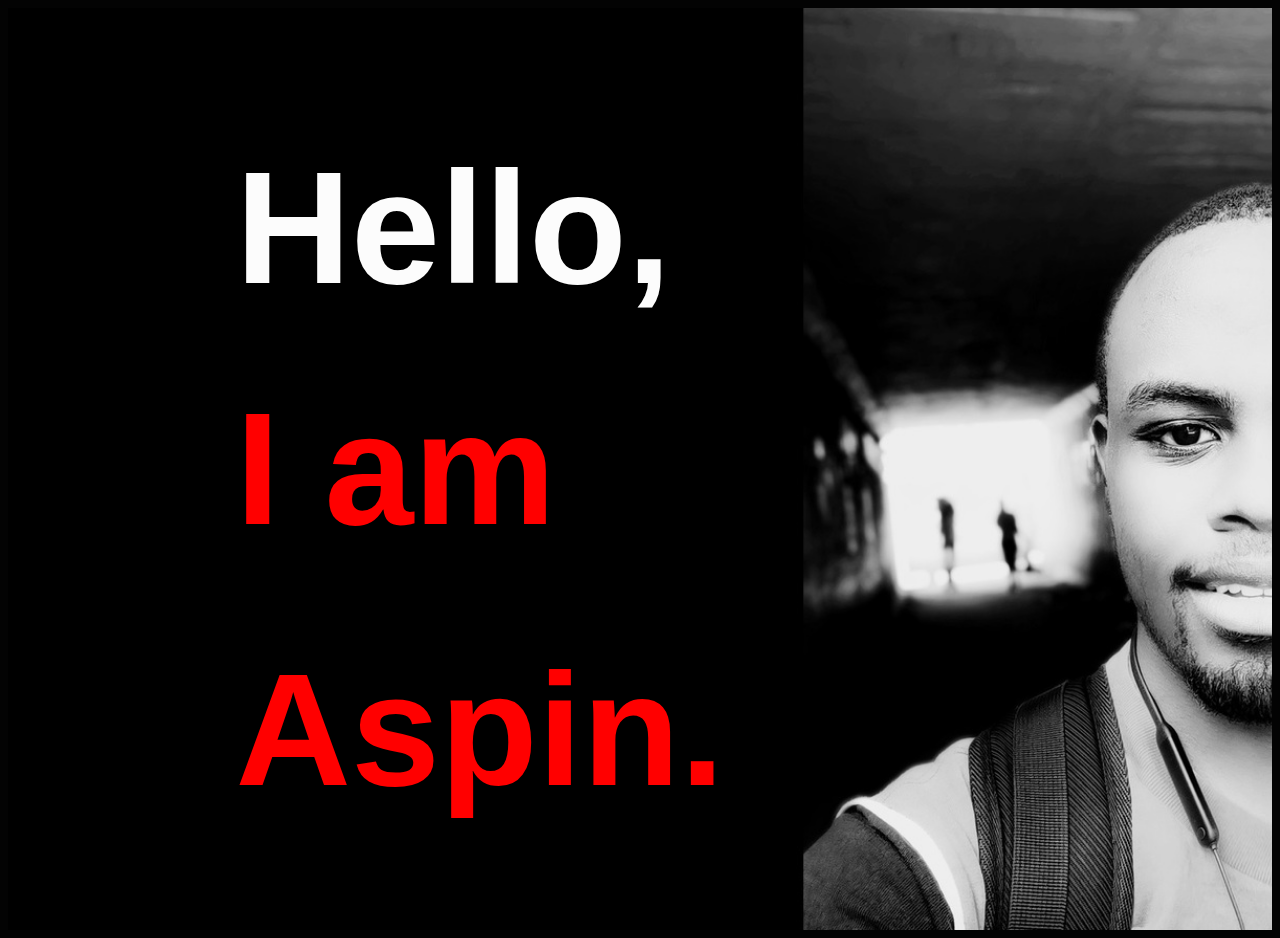
<file: index.html>
<!DOCTYPE html>
<html>
  <head>
    <title>PSY</title>
    <meta name="viewport" content="width=device-width, initial-scale=1.0" />
    <meta charset="UTF-8" />
    <link rel="stylesheet" href="./CSS/style.css" type="text/css" />
  </head>
  <header>
    <div class="text">
      <a class="ablink" href="about.html">
        <h1 class="salute">
          <span class="hello">Hello,</span>
          <span class="about"></span>
        </h1>
      </a>
      <a class="wolink" href="work.html">
        <h1 class="me">
          <span class="iam">I am</span>
          <span class="work"></span>
        </h1>
      </a>
      <a class="colink" href="contact.html">
        <h1 class="name">
          <span class="aspin">Aspin.</span>
          <span class="contact"></span>
        </h1>
      </a>
    </div>
  </header>
</html>
</file>
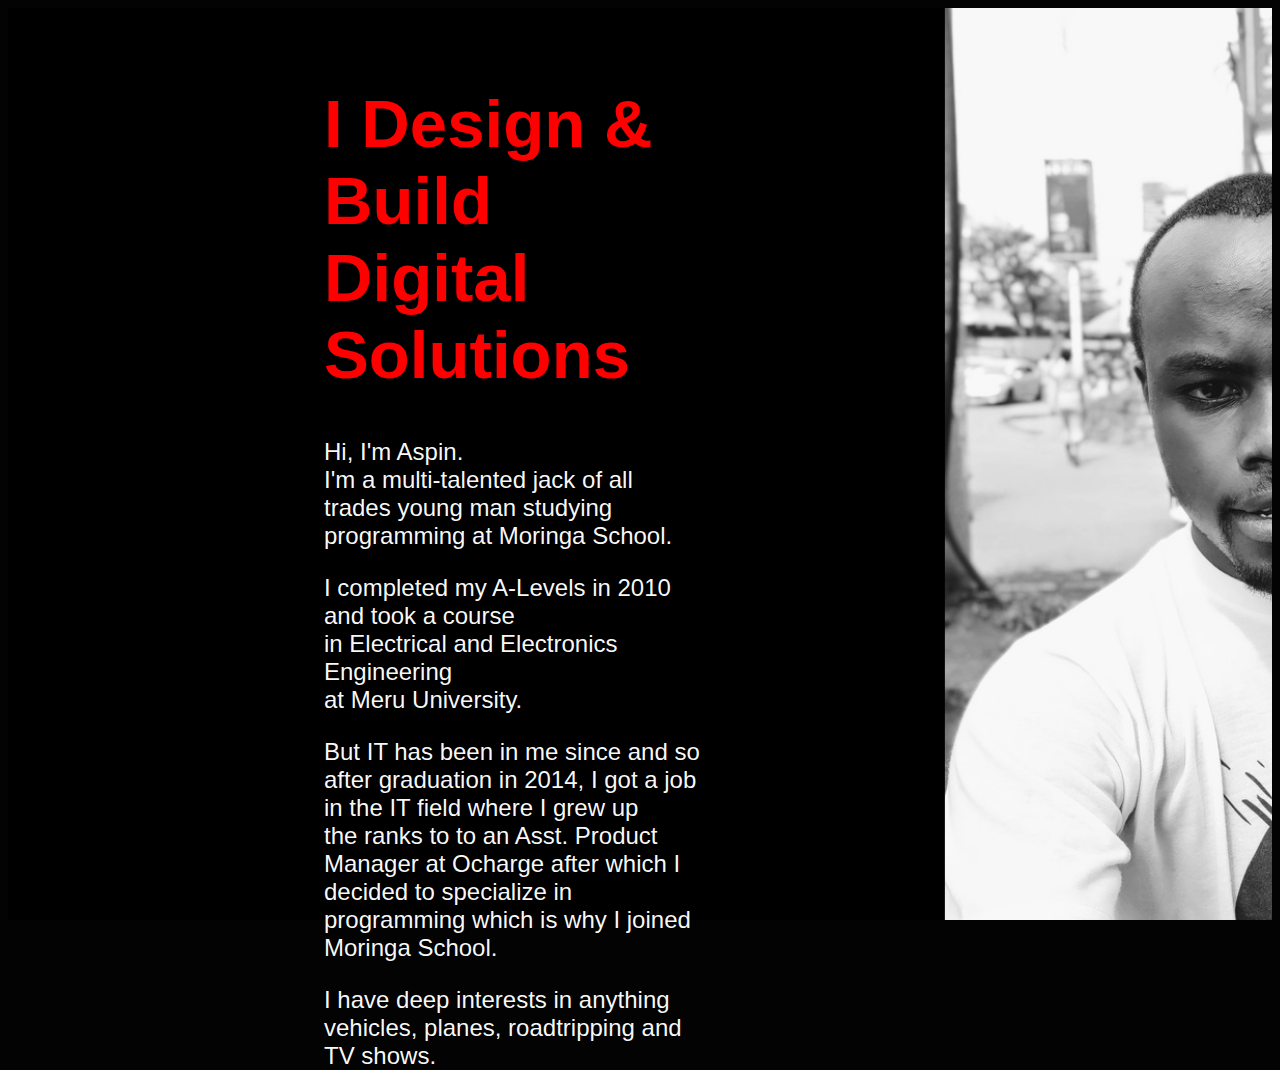
<file: about.html>
<!DOCTYPE html>
<html>
  <head>
    <title>About PSY</title>
    <meta name="viewport" content="width=device-width, initial-scale=1.0" />
    <meta charset="UTF-8" />
    <link rel="stylesheet" href="./CSS/style.css" type="text/css" />
  </head>
  <header class="aboutpage">
    <div class="abouttext">
      <h1 id="title">I Design & Build<br />Digital Solutions</h1>
      <p id="words">
        Hi, I'm Aspin. <br />
        I'm a multi-talented jack of all trades young man studying programming
        at Moringa School.
      </p>
      <p id="words">
        I completed my A-Levels in 2010 and took a course<br> in Electrical and
        Electronics Engineering<br />
        at Meru University.<br />
      </p>
      <p id="words">
        But IT has been in me since and so after graduation in 2014, I got a job
        in the IT field where I grew up<br> the ranks to to an Asst. Product
        Manager at Ocharge after which I decided to specialize in programming which is why I joined
        Moringa School.
      </p>
      <p id="words">
        I have deep interests in anything vehicles, planes, roadtripping and TV shows.
      </p>
    </div>
  </header>
  <body></body>
</html>
</file>
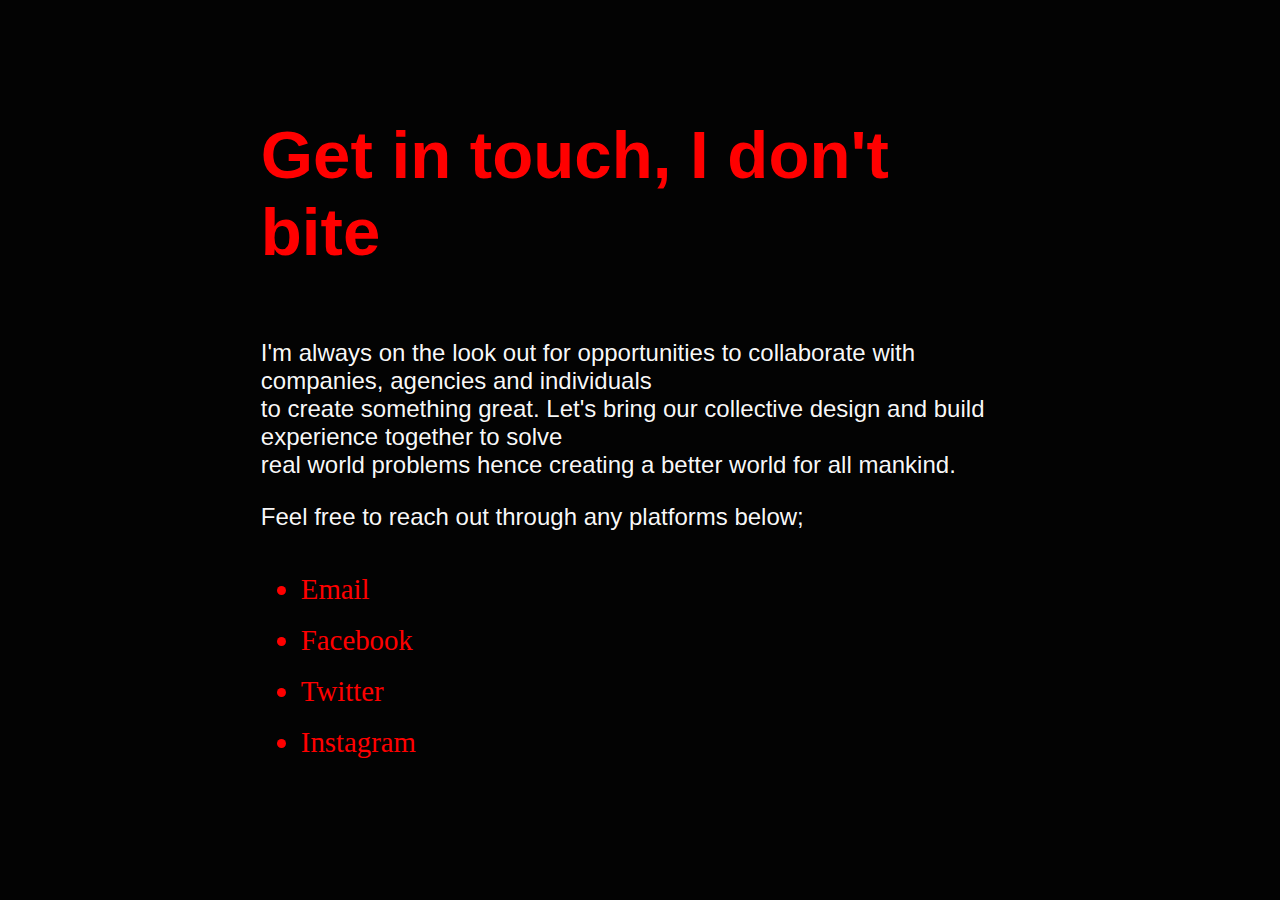
<file: contact.html>
<!DOCTYPE html>
<html>
  <head>
    <title>Contact PSY</title>
    <meta name="viewport" content="width=device-width, initial-scale=1.0" />
    <meta charset="UTF-8" />
    <link rel="stylesheet" href="./CSS/style.css" type="text/css" />
  </head>
  <body>
    <div class="contact">
      <div class="cta">
        <h1 id="title">Get in touch, I don't bite</h1>
      </div>
      <div class="paragraph">
        <p id="desc">
          I'm always on the look out for opportunities to collaborate with
          companies, agencies and individuals<br />
          to create something great. Let's bring our collective design and build
          experience together to solve<br />
          real world problems hence creating a better world for all mankind.
        </p>
        <p id="desc">Feel free to reach out through any platforms below;</p>
        <ul class="means">
          <a id="email" href="mailto:psyfi488@gmail.com" target="_blank"
            ><li>Email</li></a
          >
          <a id="fb" href="https://www.facebook.com/Psy44" target="_blank"
            ><li>Facebook</li></a
          >
          <a id="twitter" href="https://twitter.com/Aspyie" target="_blank"
            ><li>Twitter</li></a
          >
          <a id="ig" href="https://www.intagram.com/psy_legit" target="_blank"
            ><li>Instagram</li></a
          >
        </ul>
      </div>
    </div>
  </body>
</html>
</file>
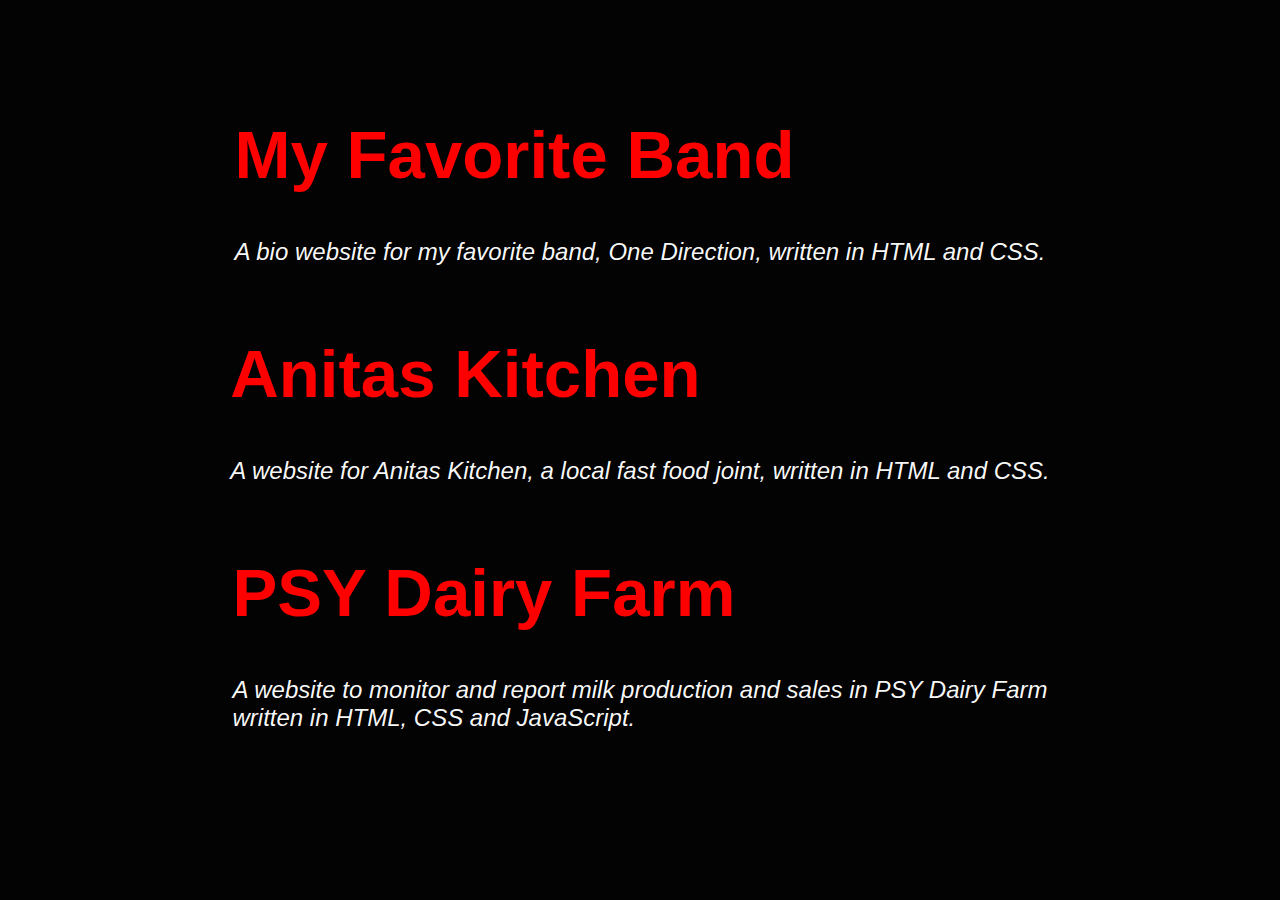
<file: work.html>
<!DOCTYPE html>
<html>
  <head>
    <title>PSY's Work</title>
    <meta name="viewport" content="width=device-width, initial-scale=1.0" />
    <meta charset="UTF-8" />
    <link rel="stylesheet" href="./CSS/style.css" type="text/css" />
  </head>
  <body>
    <div class="work">
      <div class="favband">
        <a
          class="bandlink"
          href="https://psy-a.github.io/my_favourite_band/"
          target="_blank"
          ><h1 id="title">My Favorite Band</h1></a
        >
        <p id="desc">
          <em
            >A bio website for my favorite band, One Direction, written in HTML
            and CSS.</em
          >
        </p>
      </div>
      <div class="anitaskitchen">
        <a
          class="kitchenlink"
          href="https://psy-a.github.io/Anitas-Kitchen/"
          target="_blank"
          ><h1 id="title">Anitas Kitchen</h1></a
        >
        <p id="desc">
          <em
            >A website for Anitas Kitchen, a local fast food joint, written in
            HTML and CSS.</em
          >
        </p>
      </div>
      <div class="dairyfarm">
        <a
          class="farmlink"
          href="https://psy-a.github.io/psy_dairy_business/"
          target="_blank"
          ><h1 id="title">PSY Dairy Farm</h1></a
        >
        <p id="desc">
          <em
            >A website to monitor and report milk production and sales in PSY
            Dairy Farm<br />
            written in HTML, CSS and JavaScript.</em
          >
        </p>
      </div>
    </div>
  </body>
</html>
</file>
<file: CSS/style.css>
body {
  background-color: rgba(0, 0, 0, 0.99);
}
h1 {
  color: rgba(255, 255, 255, 0.99);
  font-size: 1000%;
  font-family: "Segoe UI", Tahoma, Geneva, Verdana, sans-serif;
}
p {
  font-family: "Segoe UI", Tahoma, Geneva, Verdana, sans-serif;
}
.salute:hover .hello {
  display: none;
}
.salute:hover .about::before {
  content: "About";
}
.ablink:link,
.wolink:link,
.colink:link {
  text-decoration: none;
}
.me:hover .iam {
  display: none;
}
.me:hover .work::before {
  content: "Work";
}
.name:hover .aspin {
  display: none;
}
.name:hover .contact::before {
  content: "Contact";
}
.me,
.name {
  color: rgb(255, 0, 0);
  font-family: "Segoe UI", Tahoma, Geneva, Verdana, sans-serif;
}

#psy,
#psy2 {
  width: 750px;
  height: 750px;
}
#title {
  font-size: 420%;
  color: rgb(255, 0, 0);
  font-family: "Segoe UI", Tahoma, Geneva, Verdana, sans-serif;
}
#words,
#desc {
  color: rgba(255, 255, 255, 0.99);
  font-size: 150%;
  font-family: "Segoe UI", Tahoma, Geneva, Verdana, sans-serif;
}
.image,
.picture {
  padding-left: 40px;
}
.about {
  padding-top: 5%;
}
.work {
  display: flex;
  flex-direction: column;
  justify-content: space-around;
  align-items: center;
  width: 70%;
  margin: auto;
  padding-top: 5%;
}
.bandlink:link,
.kitchenlink:link,
.farmlink:link {
  text-decoration: none;
}
.favband:hover,
.anitaskitchen:hover,
.dairyfarm:hover {
  box-shadow: 0.5px 0.5px 0.5px 1.5px white;
}
li {
  color: rgb(255, 0, 0);
  font-size: 180%;
}
li:hover {
  color: rgba(255, 255, 255, 0.99);
}
#email:link,
#fb:link,
#twitter:link,
#ig:link {
  text-decoration: none;
}
#email:visited,
#fb:visited,
#twitter:visited,
#ig:visited {
  text-decoration: none;
}
#email,
#fb,
#ig,
#twitter {
  margin: 10px;
}
.contact {
  display: flex;
  flex-direction: column;
  justify-content: space-around;
  align-items: center;
  width: 60%;
  margin: auto;
  padding-top: 5%;
}
.ablink {
  position: relative;
  top: 20px;
}
.wolink {
  position: relative;
  bottom: 30px;
}
.colink {
  position: relative;
  bottom: 80px;
}
header {
  background-image: url(../Images/psyback2.jpg);
  background-size: cover;
  background-repeat: no-repeat;
  width: 100%;
}
.text {
  width: 30%;
  height: 920px;
  margin: auto;
  position: relative;
  right: 17%;
  border: black solid 1px;
}
.aboutpage {
  background-image: url(../Images/psyback4.jpg);
  background-size: cover;
  background-repeat: no-repeat;
  width: 100%;
}
.abouttext {
  width: 30%;
  height: 880px;
  margin: auto;
  position: relative;
  right: 10%;
  padding-top: 2.5%;
}
</file>
